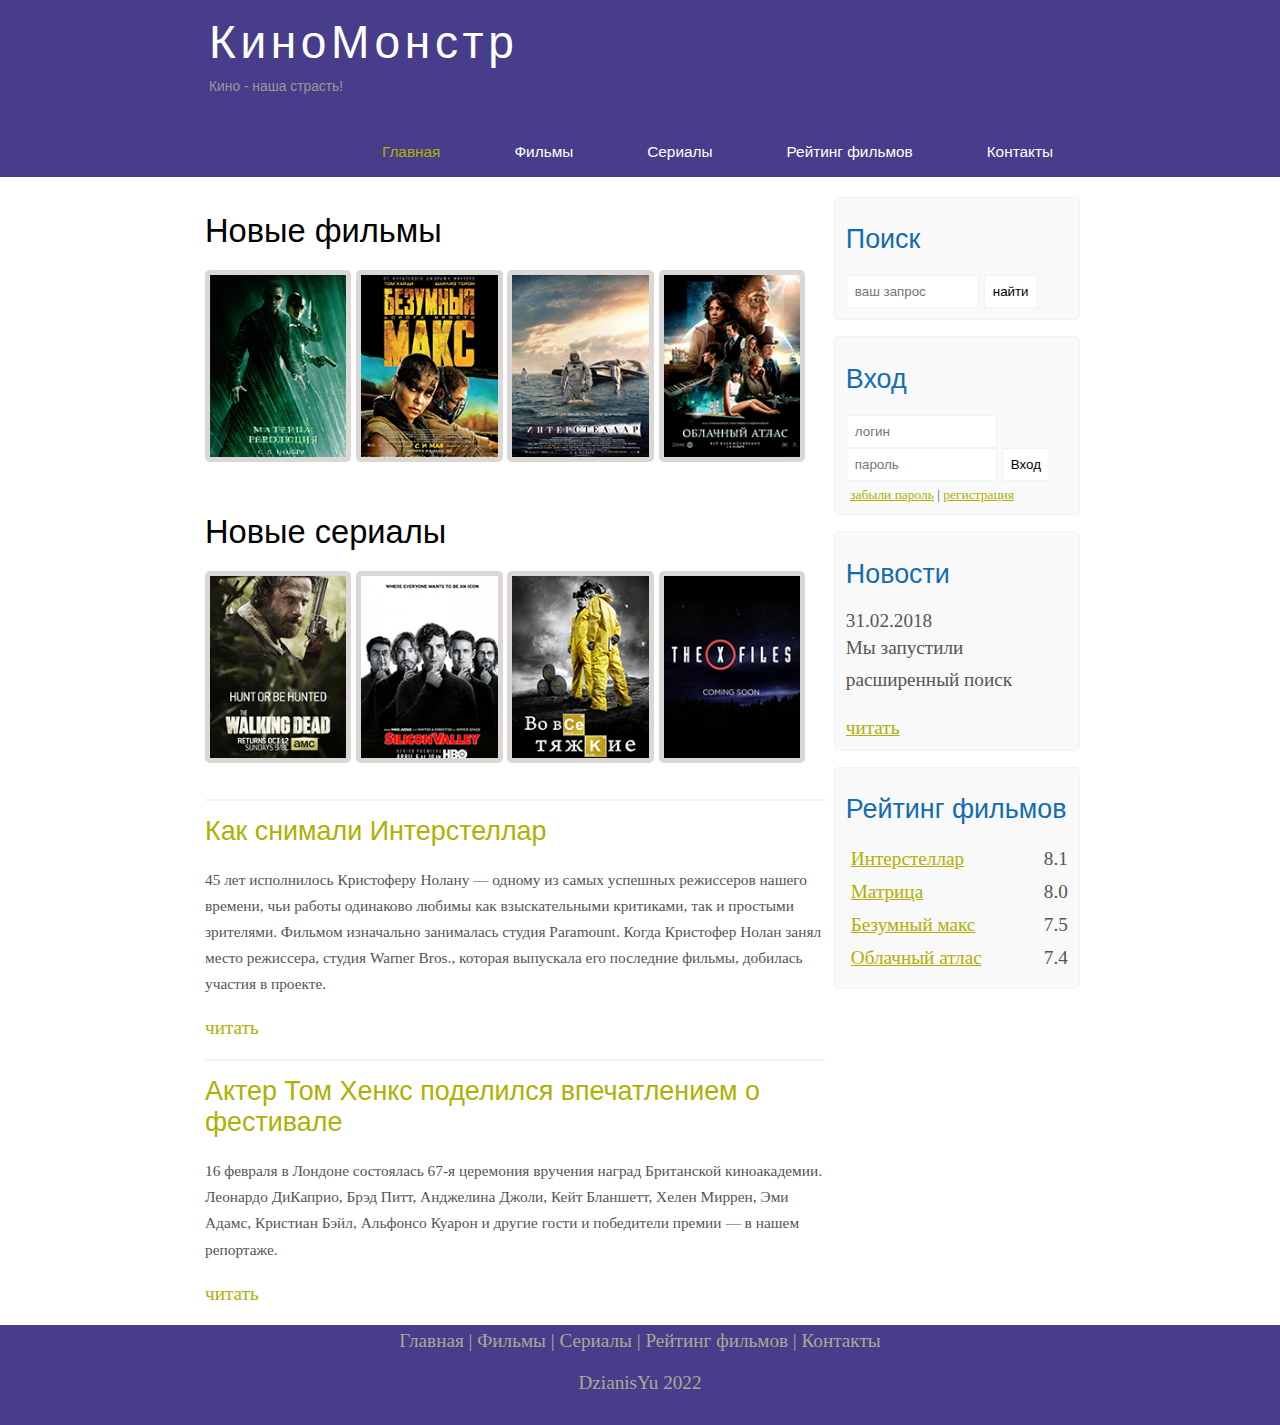
<file: Kinomonstr/index.html>
<!DOCTYPE html>
<html lang="en">
<head>
    <meta charset="UTF-8">
    <title>фильмы онлайн</title>
    <meta name="description" content="Киномонстр - это портал о кино" />
    <meta name="keywords" content="фильмы, фильмы онлайн, HD" />
    <link rel="stylesheet" href="assets/css/style.css">
</head>
<body>
    
    <div class="main">
        <div class="header">
            <div class="logo">
                <div class="logo_text">
                    <h1><a href="index.html">КиноМонстр</a></h1>
                    <h2>Кино - наша страсть!</h2>
                </div>
            </div>

            <div class="menubar">
                <ul class="menu">
                    <li class="selected"><a href="#">Главная</a></li>
                    <li><a href="#">Фильмы</a></li>
                    <li><a href="#">Сериалы</a></li>
                    <li><a href="#">Рейтинг фильмов</a></li>
                    <li><a href="#">Контакты</a></li>
                </ul>
            </div>

        </div>

        <div class="site_content">

            <div class="sidebar_container">

                <div class="sidebar">
                     
                    <h2>Поиск</h2>
                    <form method="post" action="#" id="search_form">
                        <input type="search" name="search_field" placeholder="ваш запрос" />
                        <input type="submit" class="btn" value="найти" />
                    </form>

                </div>
                <div class="sidebar">
                    <h2>Вход</h2>
                    <form method="post" action="#" id="login">

                        <input type="text" name="login_field" placeholder="логин" />
                        <input type="password" name="paswoord_field" placeholder="пароль" />
                        <input type="submit" class="btn" value="Вход" />
                        <div class="lables_passreg_text">
                            <span><a href="#">забыли пароль</a></span> | <span><a href="#">регистрация</a></span> 
                        </div>
                    </form>
                </div>

                <div class="sidebar">
                    <h2>Новости</h2>
                    <span>31.02.2018</span>
                    <p>Мы запустили расширенный поиск</p>
                    <a href="#">читать</a>
                </div>

                <div class="sidebar">
                    <h2>Рейтинг фильмов</h2>
                    <ul>
                        <li><a href="#">Интерстеллар</a><span class="rating_sidebar">8.1</span></li>
                        <li><a href="#">Матрица</a><span class="rating_sidebar">8.0</span></li>
                        <li><a href="#">Безумный макс</a><span class="rating_sidebar">7.5</span></li>
                        <li><a href="#">Облачный атлас</a><span class="rating_sidebar">7.4</span></li>
                    </ul>

                </div>

            </div>    

            <div class="content">

                <h1>Новые фильмы</h1>
    
                <div class="films_block">

                    <a href="#"><img src="assets/img/matrix.png"></a>
                    <a href="#"><img src="assets/img/max.png"></a>
                    <a href="#"><img src="assets/img/inter.png"></a>
                    <a href="#"><img src="assets/img/cloud.png"></a>

                </div>

                <h1>Новые сериалы</h1>
    
                <div class="films_block">

                    <a href="#"><img src="assets/img/dead.png"></a>
                    <a href="#"><img src="assets/img/silicon.png"></a>
                    <a href="#"><img src="assets/img/breakingbad.png"></a>
                    <a href="#"><img src="assets/img/xfiles.png"></a>

                </div>

                <div class="posts">

                    <hr>

                    <h2><a href="#">Как снимали Интерстеллар</a></h2>
                    
                    <div class="posts_content">

                        <p>

                            45 лет исполнилось Кристоферу Нолану — одному из самых успешных режиссеров нашего времени, 
                            чьи работы одинаково любимы как взыскательными критиками, так и простыми зрителями. 
                            Фильмом изначально занималась студия Paramount. Когда Кристофер Нолан занял место режиссера, 
                            студия Warner Bros., которая выпускала его последние фильмы, добилась участия в проекте.

                        </p>

                    </div>

                    <a href="#">читать</a>
                    <p></p>
                    <hr>
                        
                    <h2><a href="#">Актер Том Хенкс поделился впечатлением о фестивале</a></h2>
                    
                    <div class="posts_content">

                        <p>

                            16 февраля в Лондоне состоялась 67-я церемония вручения наград Британской киноакадемии. 
                            Леонардо ДиКаприо, Брэд Питт, Анджелина Джоли, Кейт Бланшетт, Хелен Миррен, Эми Адамс, Кристиан Бэйл, 
                            Альфонсо Куарон и другие гости и победители премии — в нашем репортаже.

                        </p>

                    </div>

                    <a href="#">читать</a>
                    <p></p>

                </div>  
                
            </div>

        </div>

    </div>

    <div class="footer">
        <p>
            <a href="#">Главная</a> |
            <a href="#">Фильмы</a> |
            <a href="#">Сериалы</a> |
            <a href="#">Рейтинг фильмов</a> |
            <a href="#">Контакты</a> 
        </p>
        <p>DzianisYu 2022</p>
    </div>
    
</body>
</html>
</file>
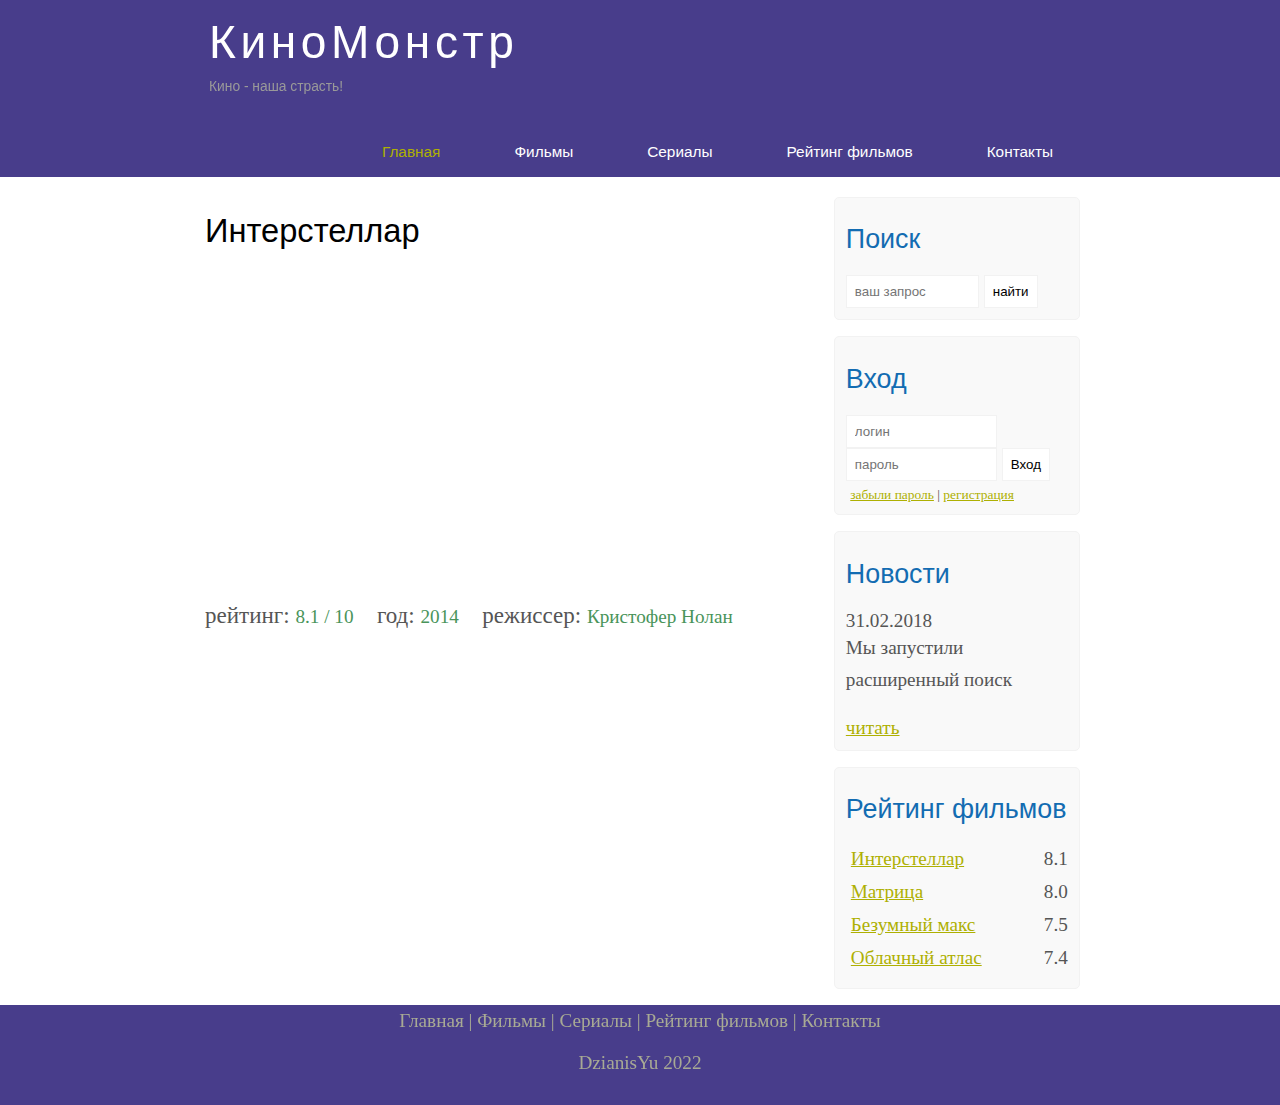
<file: Kinomonstr/show.html>
<!DOCTYPE html>
<html lang="en">
<head>
    <meta charset="UTF-8">
    <title>фильмы онлайн</title>
    <meta name="description" content="Киномонстр - это портал о кино" />
    <meta name="keywords" content="фильмы, фильмы онлайн, HD" />
    <link rel="stylesheet" href="assets/css/style.css">
</head>
<body>
    
    <div class="main">
        <div class="header">
            <div class="logo">
                <div class="logo_text">
                    <h1><a href="index.html">КиноМонстр</a></h1>
                    <h2>Кино - наша страсть!</h2>
                </div>
            </div>

            <div class="menubar">
                <ul class="menu">
                    <li class="selected"><a href="#">Главная</a></li>
                    <li><a href="#">Фильмы</a></li>
                    <li><a href="#">Сериалы</a></li>
                    <li><a href="#">Рейтинг фильмов</a></li>
                    <li><a href="#">Контакты</a></li>
                </ul>
            </div>

        </div>

        <div class="site_content">

            <div class="sidebar_container">

                <div class="sidebar">
                     
                    <h2>Поиск</h2>
                    <form method="post" action="#" id="search_form">
                        <input type="search" name="search_field" placeholder="ваш запрос" />
                        <input type="submit" class="btn" value="найти" />
                    </form>

                </div>
                <div class="sidebar">
                    <h2>Вход</h2>
                    <form method="post" action="#" id="login">

                        <input type="text" name="login_field" placeholder="логин" />
                        <input type="password" name="paswoord_field" placeholder="пароль" />
                        <input type="submit" class="btn" value="Вход" />
                        <div class="lables_passreg_text">
                            <span><a href="#">забыли пароль</a></span> | <span><a href="#">регистрация</a></span> 
                        </div>
                    </form>
                </div>

                <div class="sidebar">
                    <h2>Новости</h2>
                    <span>31.02.2018</span>
                    <p>Мы запустили расширенный поиск</p>
                    <a href="#">читать</a>
                </div>

                <div class="sidebar">
                    <h2>Рейтинг фильмов</h2>
                    <ul>
                        <li><a href="#">Интерстеллар</a><span class="rating_sidebar">8.1</span></li>
                        <li><a href="#">Матрица</a><span class="rating_sidebar">8.0</span></li>
                        <li><a href="#">Безумный макс</a><span class="rating_sidebar">7.5</span></li>
                        <li><a href="#">Облачный атлас</a><span class="rating_sidebar">7.4</span></li>
                    </ul>

                </div>

            </div>    

            <div class="content">

                 <h1>Интерстеллар</h1>

                 <iframe width="560" height="315" src="https://www.youtube.com/embed/qcPfI0y7wRU" title="YouTube video player" frameborder="0" allow="accelerometer; autoplay; clipboard-write; encrypted-media; gyroscope; picture-in-picture" allowfullscreen></iframe>
                
                 <div class="info_film_page">
                     <span class="label">рейтинг: </span>
                     <span class="value">8.1 / 10</span>
                     <span class="label">год: </span>
                     <span class="value">2014</span>
                     <span class="label">режиссер: </span>
                     <span class="value">Кристофер Нолан</span>
                 </div>
            </div>

        </div>

    </div>

    <div class="footer">
        <p>
            <a href="#">Главная</a> |
            <a href="#">Фильмы</a> |
            <a href="#">Сериалы</a> |
            <a href="#">Рейтинг фильмов</a> |
            <a href="#">Контакты</a> 
        </p>
        <p>DzianisYu 2022</p>
    </div>
    
</body>
</html>
</file>
<file: Kinomonstr/assets/css/style.css>
* {
    margin: 0;
    padding: 0;
}

body {
    font-size: 1.2em;
    background-color: #fff;
    color: #555;
}

p {
    padding: 0 0 20px 0;
    line-height: 1.7em;
}

input[type="text"], input[type="password"], input[type="search"] {
    color: #5d5d5d;
    width: 60%;
    padding: 8px;
}

input, textarea {
    outline: none;
    border: none;
    border: solid 1px #f2f2f2;
}

h1, h2 {
    font: normal 170% 'century gothic', arial;
    margin: 0 0 15px 0;
    padding: 15px 0 5px 0;
    color: #000;
}

h2{
    font-size: 140%;
}

a, a:hover {
    outline: none;
    text-decoration: underline;
    color: #aeb002;
}

ul {
    margin: 2px 0 22px 17px;
}

ul li {
    margin: 0 0 6px 0;
    padding: 0 0 4px 5px;
    line-height: 1.5em;
}

hr {
   border: solid 1px #f3f3f3; 
}

.posts .posts_content {
    font-size: 0.8em;
    
}

.header {
    background-color: darkslateblue;
    height: 177px;
    font-size: 0.8em;
    margin-left: 0px;
    margin-right: 0px;
    min-width: 900px;
 }

 .main, .logo, .menubar, .site_content, .footer {
     margin-left: auto;
     margin-right: auto;
 }

 .logo {
     width: 880px;
     padding-bottom: 40px;
 }

 .logo h1, .logo h2 {
     font: normal 300% 'century gothic', arial, sans-serif;
     margin: 0 0 0 9px;
 }
 
 .logo_text h1 a, .logo_text h2 a, .logo_text a:hover {
     padding: 22px 0 0 0;
     color: #fff;
     letter-spacing: 0.1em;
     text-decoration: none;
 }

 .logo_text h2 {
     font-size: 0.9em;
     padding: 4px 0 0 0;
     color: #999;
 }

 .menubar {
     width: 900px;
     height: 46px;
 }

 ul.menu {
     float: right;
 }

 ul.menu li {
     float: left;
     padding: 0 0 0 9px;
     list-style: none;
     margin: 1px 2px 0 0;
 }

 ul.menu li a {
     font: normal 100% 'trebushet ms', sans-serif;
     display: block;
     height: 20px;
     padding: 6px 35px 5px 28px;
     color: #fff;
     text-decoration: none;
 }

 ul.menu li.selected a {
     color: #aeb002;
 }

 ul.menu li a:hover {
     color: #e4ec04
 }

 .site_content {
     width: 880px;
     overflow: hidden;
     margin: 20px auto 0 auto;
     background-color: white;
 }

 .sidebar_container {
     float: right;
     width: 224px;
 }

 .sidebar {
     float: right;
     width: 222px;
     padding: 5%;
     margin: 0 0 16px 0;
     border: solid 1px #f2f2f2;
     border-radius: 5px;
     background-color: #f9f9f9;
 }

 .btn {
     padding: 8px;
     background-color: white;
     cursor: pointer;
 }

 .sidebar h2 {
     color: #136cb2;
 }

 .lables_passreg_text {
     font-size: 0.7em;
     margin-top: 3%;
     margin-left: 2%;

 }

 .sidebar ul {
     margin: 0;
 }

 .sidebar ul li {
     list-style-type: none;
     margin: 0 0 0 0;
 }

 .sidebar .rating_sidebar {
     float: right;
 }

.content {
    text-align: left;
    width: 620px;
    padding: 0 0 0 5px;
    float: left;
}

.content a {
    text-decoration: none;
}

.films_block {
    margin-bottom: 5%;
}

.films_block img {
    border-radius: 5px;
    border: solid 5px #dad7d5;
    width: 22%;
}

.info_film_page {
    margin-top: 2%;
    margin-bottom: 4%;
}

.info_film_page .label {
    font-size: 1.2em;
}

.info_film_page .value {
    font-size: 1em;
    color: #49945a;
    margin-right: 3%;
}

 .footer {
     width: 100%;
     height: 100px;
     padding: 28px 0 5 px 0;
     text-align: center;
     background-color: darkslateblue;
     color: #a8aa94;
     margin-left: 0px;
     margin-right: 0px;
     min-width: 900px;
 }

 .footer a {
     color: #a8aa94;
     text-decoration: none;
 }

 .footer a:hover {
     color: white;
     text-decoration: none; 
 }

 .footer p {
     padding: 0 0 10px 0;
 }
</file>
